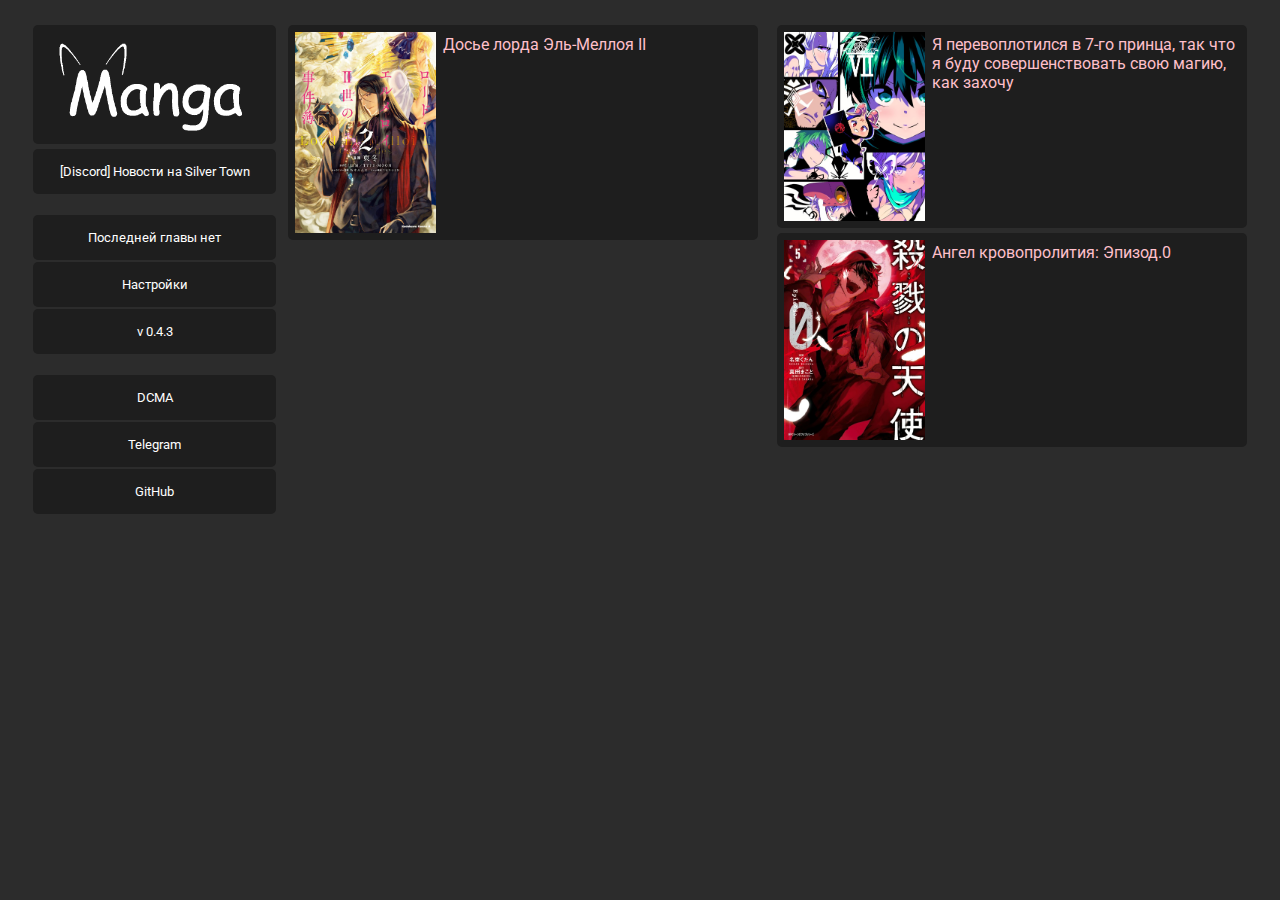
<file: index.html>
<!DOCTYPE html>
<html>
    <head>
        <title>Loading...</title>
        <link rel="stylesheet" href="css/style.css?v=7">
        <script type="text/javascript" src="js/index.js"></script>
        <script type="text/javascript" src="js/theming.js"></script>
        <!-- Global site tag (gtag.js) - Google Analytics -->
        <script async src="https://www.googletagmanager.com/gtag/js?id=G-WBB07CK3DY"></script>
        <script>
            window.dataLayer = window.dataLayer || [];
            function gtag(){dataLayer.push(arguments);}
            gtag('js', new Date());
            gtag('config', 'G-WBB07CK3DY');
        </script>
        <!-- Global site tag (gtag.js) - Google Analytics -->
        <meta name="viewport" content="width=device-width">
        <meta http-equiv="Content-Type" content="text/html; charset=utf-8"> 
        <meta property="og:title" content="Главная">
        <meta property="og:site_name" content="manga.nyaa.ninja">
        <meta property="og:description" content="Главная страница">
        <meta property="og:image" content="android-chrome-512x512.png">
        <!--
        <meta name="viewport" content="height=device-height">
        <meta name="viewport" content="user-scalable=yes">
        -->
    </head>
    <body>
        <script type="text/javascript">
            startstylepage();
        </script>
        <div class="body-trans">
            <progress class="nav-progress" id="progresspage"></progress><h id="titlesys" class="invis"></h>
            <div id="bodydiv" class="nav-body" style="visibility: hidden;">
                <div class="content">
                    <div class="onecol">
                        <div id="title" class="nav-card index-logo">
                            <img class="index-logo-data" src="img/logo-c.png">
                        </div>
                        <a class="links" href="https://discord.gg/WGktEbWTEV" target="_blank"><button class="nav-button button-e">[Discord] Новости на Silver Town</button></a>
                        <hr class="pc-only nav-hr">
                        <button id="lastchbutton" class="nav-button button-e" onclick="last_ch_go()"></button>
                        <div class="pc-only">
                            <a href="setting.html"><button class="nav-button button-e">Настройки</button></a>
                            <a href="news.html" target="_blank"><button class="nav-button button-e">v 0.4.3</button></a><br>
                            <hr class="pc-only nav-hr">
                            <a href="mailto:dcma@nyaa.ninja?subject=Manga Site" target="_blank"><button class="nav-button button-e">DCMA</button></a>
                            <a href="https://t.me/nyaa_ninja" target="_blank"><button class="nav-button button-e">Telegram</button></a>
                            <a href="https://github.com/Hell13Cat/static-manga-engine" target="_blank"><button class="nav-button button-e">GitHub</button></a><br>
                        </div>
                    </div>
                    <div class="twocol">
                        <p id="helper1" class="invis"></p>
                    </div>
                    <div class="mobile-only">
                        <a class="links" href="mailto:dcma@nyaa.ninja?subject=Manga Site" target="_blank">/DCMA</a> | <a class="links" href="https://t.me/nyaa_ninja" target="_blank">/Telegram</a> | <a class="links" href="https://github.com/Hell13Cat/static-manga-engine" target="_blank">/GitHub</a><br>
                        <a class="links" href="setting.html">Настройки</a> | <a class="links" href="news.html">v 0.4.3</a>
                    </div>
                </div>
            </div>
        </div>
        <script type="text/javascript">
            start();
        </script>
    </body>
</html>
</file>
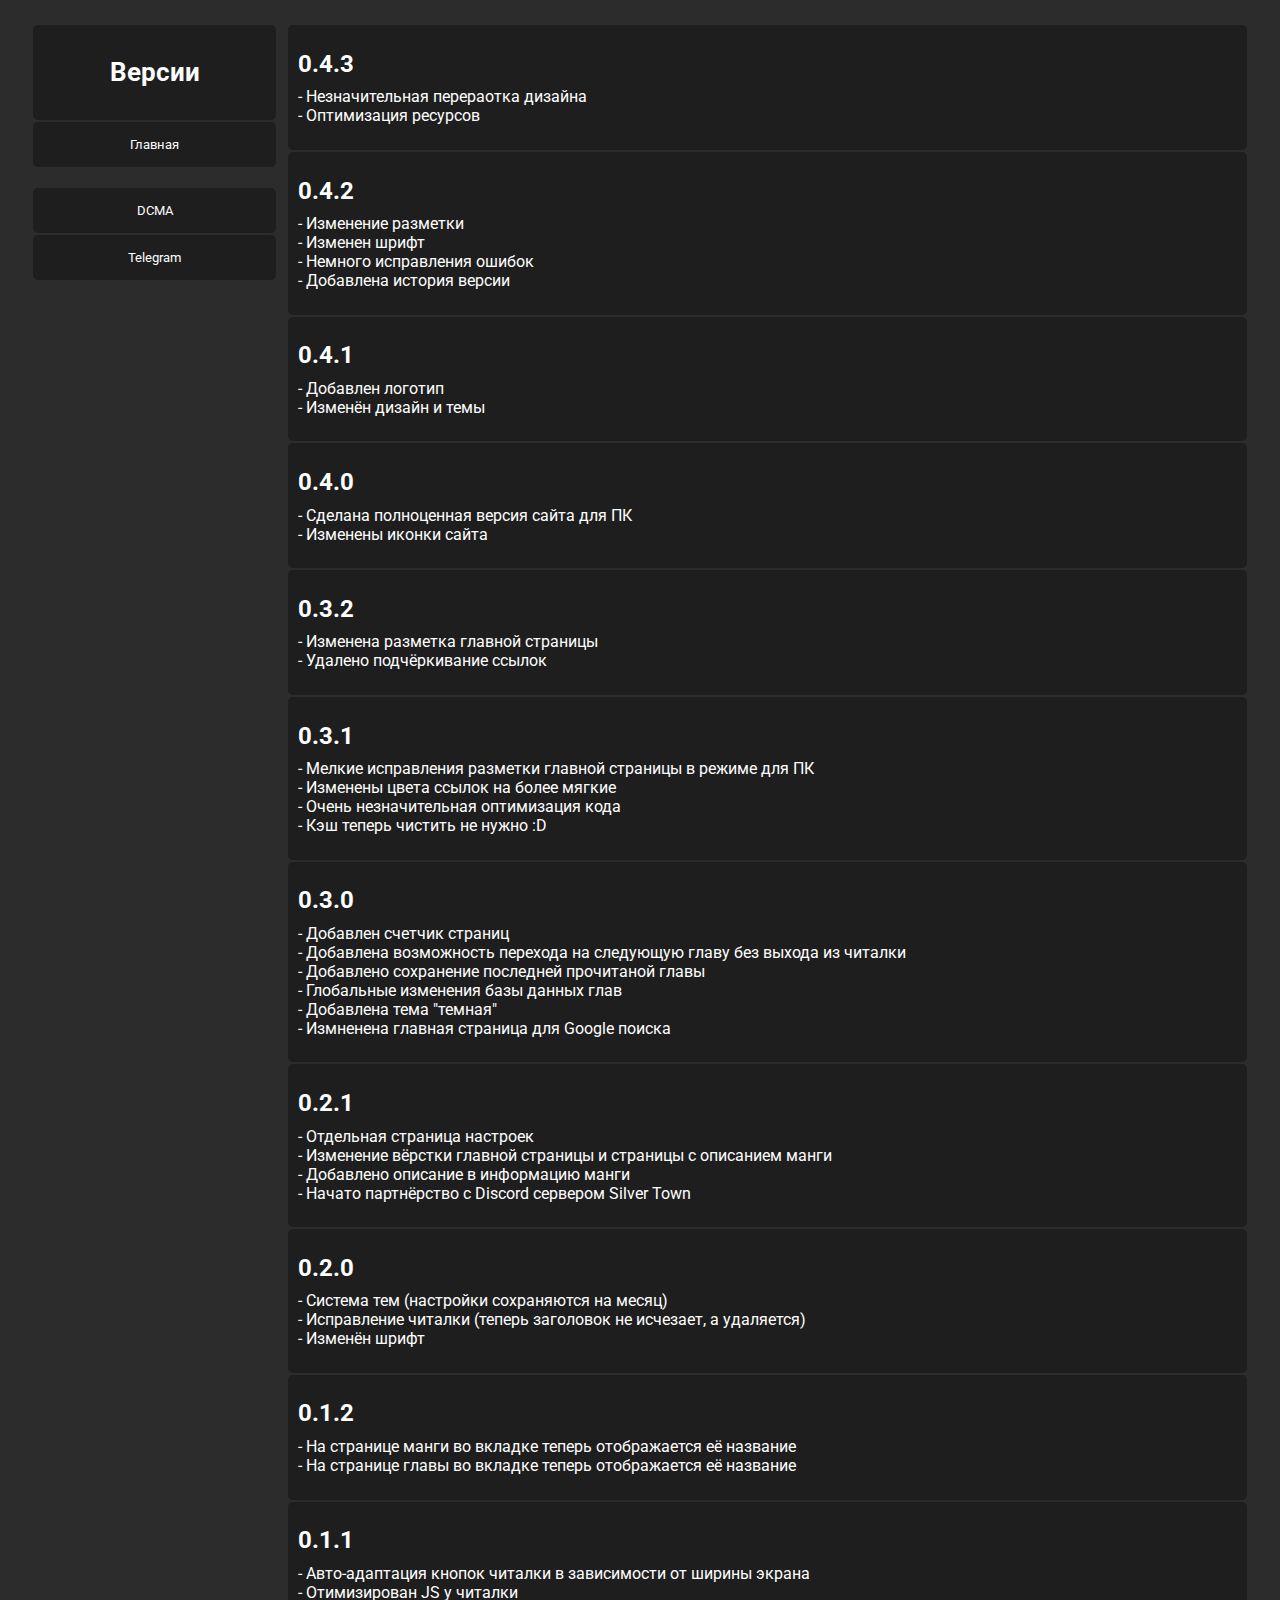
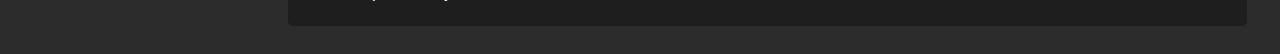
<file: news.html>
<!DOCTYPE html>
<html>
    <head>
        <title>Новости</title>
        <link rel="stylesheet" href="css/style.css?v=7">
        <link rel="stylesheet" href="css/setting.css?v=7">
        <script type="text/javascript" src="js/theming.js"></script>
        <!-- Global site tag (gtag.js) - Google Analytics -->
        <script async src="https://www.googletagmanager.com/gtag/js?id=G-WBB07CK3DY"></script>
        <script>
            window.dataLayer = window.dataLayer || [];
            function gtag(){dataLayer.push(arguments);}
            gtag('js', new Date());
            gtag('config', 'G-WBB07CK3DY');
        </script>
        <meta name="viewport" content="width=device-width">
        <meta http-equiv="Content-Type" content="text/html; charset=utf-8"> 
        <meta property="og:title" content="Главная">
        <meta property="og:site_name" content="manga.nyaa.ninja">
        <meta property="og:description" content="Настройки">
        <meta property="og:image" content="android-chrome-512x512.png">
        <!--
        <meta name="viewport" content="height=device-height">
        <meta name="viewport" content="user-scalable=yes">
        -->
    </head>
    <body>
        <script type="text/javascript">
            startstylepage();
        </script>
        <div class="body-trans">
            <div id="bodydiv" class="nav-body">
                <div class="content">
                    <div class="onecol">
                        <div id="title" class="titlediv nav-button">
                            <h1>Версии</h1>
                        </div>
                        <div class="pc-only">
                            <a href="."><button class="nav-button button-e">Главная</button></a>
                            <hr class="pc-only nav-hr">
                            <a href="mailto:dcma@nyaa.ninja?subject=Manga Site" target="_blank"><button class="nav-button button-e">DCMA</button></a>
                            <a href="https://t.me/nyaa_ninja" target="_blank"><button class="nav-button button-e">Telegram</button></a><br>
                        </div>
                    </div>
                    <div class="twocol">
                        <div class="al-left nav-button">
                            <h2 class="card-nav-content">0.4.3</h2>
                            <p class="card-nav-content">- Незначительная перераотка дизайна<br>- Оптимизация ресурсов</p>
                        </div>
                        <div class="al-left nav-button">
                            <h2 class="card-nav-content">0.4.2</h2>
                            <p class="card-nav-content">- Изменение разметки<br>- Изменен шрифт<br>- Немного исправления ошибок<br>- Добавлена история версии</p>
                        </div>
                        <div class="al-left nav-button">
                            <h2 class="card-nav-content">0.4.1</h2>
                            <p class="card-nav-content">- Добавлен логотип<br>- Изменён дизайн и темы</p>
                        </div>
                        <div class="al-left nav-button">
                            <h2 class="card-nav-content">0.4.0</h2>
                            <p class="card-nav-content">- Сделана полноценная версия сайта для ПК<br>- Изменены иконки сайта</p>
                        </div>
                        <div class="al-left nav-button">
                            <h2 class="card-nav-content">0.3.2</h2>
                            <p class="card-nav-content">- Изменена разметка главной страницы<br>- Удалено подчёркивание ссылок</p>
                        </div>
                        <div class="al-left nav-button">
                            <h2 class="card-nav-content">0.3.1</h2>
                            <p class="card-nav-content">- Мелкие исправления разметки главной страницы в режиме для ПК<br>- Изменены цвета ссылок на более мягкие<br>- Очень незначительная оптимизация кода<br>- Кэш теперь чистить не нужно :D</p>
                        </div>
                        <div class="al-left nav-button">
                            <h2 class="card-nav-content">0.3.0</h2>
                            <p class="card-nav-content">- Добавлен счетчик страниц<br>- Добавлена возможность перехода на следующую главу без выхода из читалки<br>- Добавлено сохранение последней прочитаной главы<br>- Глобальные изменения базы данных глав<br>- Добавлена тема "темная"<br>- Измненена главная страница для Google поиска</p>
                        </div>
                        <div class="al-left nav-button">
                            <h2 class="card-nav-content">0.2.1</h2>
                            <p class="card-nav-content">- Отдельная страница настроек<br>- Изменение вёрстки главной страницы и страницы с описанием манги<br>- Добавлено описание в информацию манги<br>- Начато партнёрство с Discord сервером Silver Town</p>
                        </div>
                        <div class="al-left nav-button">
                            <h2 class="card-nav-content">0.2.0</h2>
                            <p class="card-nav-content">- Система тем (настройки сохраняются на месяц)<br>- Исправление читалки (теперь заголовок не исчезает, а удаляется)<br>- Изменён шрифт</p>
                        </div>
                        <div class="al-left nav-button">
                            <h2 class="card-nav-content">0.1.2</h2>
                            <p class="card-nav-content">- На странице манги во вкладке теперь отображается её название<br>- На странице главы во вкладке теперь отображается её название</p>
                        </div>
                        <div class="al-left nav-button">
                            <h2 class="card-nav-content">0.1.1</h2>
                            <p class="card-nav-content">- Авто-адаптация кнопок читалки в зависимости от ширины экрана<br>- Отимизирован JS у читалки</p>
                        </div>
                        <div class="copyright mobile-only">
                            <a class="links" href="mailto:dcma@nyaa.ninja?subject=Manga Site" target="_blank">/DCMA</a> | <a class="links" href=".">/Главная</a> | <a class="links" href="https://t.me/nyaa_ninja" target="_blank">/Telegram</a><br>
                        </div>
                    </div>
                </div>
            </div>
        </div>
    </body>
</html>
</file>
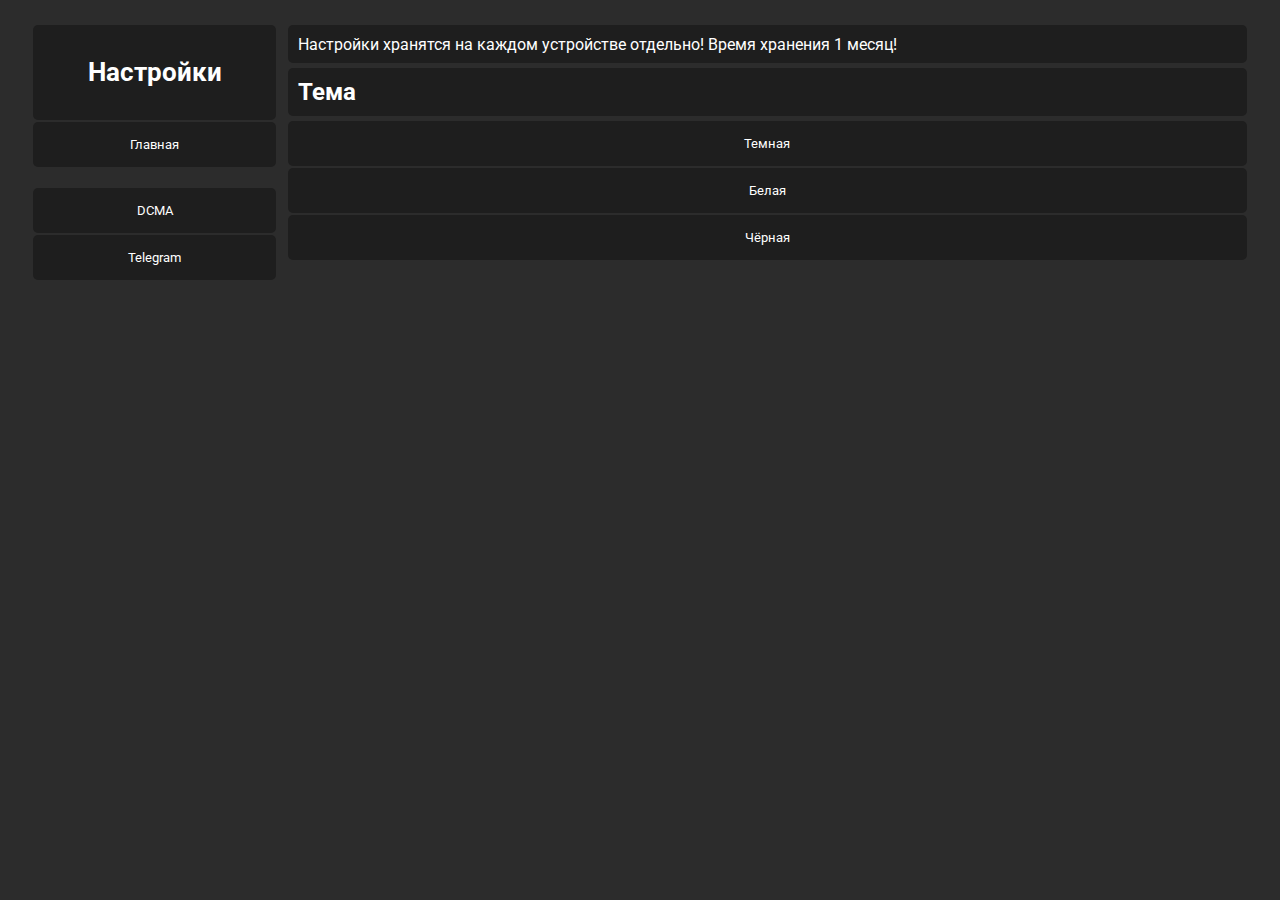
<file: setting.html>
<!DOCTYPE html>
<html>
    <head>
        <title>Настройки</title>
        <link rel="stylesheet" href="css/style.css?v=7">
        <link rel="stylesheet" href="css/setting.css?v=7">
        <script type="text/javascript" src="js/theming.js"></script>
        <!-- Global site tag (gtag.js) - Google Analytics -->
        <script async src="https://www.googletagmanager.com/gtag/js?id=G-WBB07CK3DY"></script>
        <script>
            window.dataLayer = window.dataLayer || [];
            function gtag(){dataLayer.push(arguments);}
            gtag('js', new Date());
            gtag('config', 'G-WBB07CK3DY');
        </script>
        <meta name="viewport" content="width=device-width">
        <meta http-equiv="Content-Type" content="text/html; charset=utf-8"> 
        <meta property="og:title" content="Главная">
        <meta property="og:site_name" content="manga.nyaa.ninja">
        <meta property="og:description" content="Настройки">
        <meta property="og:image" content="android-chrome-512x512.png">
        <!--
        <meta name="viewport" content="height=device-height">
        <meta name="viewport" content="user-scalable=yes">
        -->
    </head>
    <body>
        <script type="text/javascript">
            startstylepage();
        </script>
        <div class="body-trans">
            <div id="bodydiv" class="nav-body">
                <div class="content">
                    <div class="onecol">
                        <div id="title" class="titlediv nav-button">
                            <h1>Настройки</h1>
                        </div>
                        <div class="pc-only">
                            <a href="."><button class="nav-button button-e">Главная</button></a>
                            <hr class="pc-only nav-hr">
                            <a href="mailto:dcma@nyaa.ninja?subject=Manga Site" target="_blank"><button class="nav-button button-e">DCMA</button></a>
                            <a href="https://t.me/nyaa_ninja" target="_blank"><button class="nav-button button-e">Telegram</button></a><br>
                        </div>
                    </div>
                    <div class="twocol">
                        <div class="al-left">
                            <div class="nav-card">
                                <p class="card-nav-content">Настройки хранятся на каждом устройстве отдельно! Время хранения 1 месяц!</p>
                            </div>
                            <div class="nav-card">
                                <h2 class="card-nav-content">Тема</h2>
                            </div>
                            <button class="nav-button button-e" onclick="swap_theme(3)">Темная</button><br>
                            <button class="nav-button button-e" onclick="swap_theme(2)">Белая</button><br>
                            <button class="nav-button button-e" onclick="swap_theme(1)">Чёрная</button><br>
                        </div>
                        <div class="copyright mobile-only">
                            <a class="links" href="mailto:dcma@nyaa.ninja?subject=Manga Site" target="_blank">/DCMA</a> | <a class="links" href=".">/Главная</a> | <a class="links" href="https://t.me/nyaa_ninja" target="_blank">/Telegram</a><br>
                        </div>
                    </div>
                </div>
            </div>
        </div>
    </body>
</html>
</file>
<file: css/style.css>
@import url('https://fonts.googleapis.com/css2?family=Roboto&display=swap');

body {
    text-align: center;
    font-family: 'Roboto', sans-serif;
}

.links {
    text-decoration: none;
}

.invis {
    display: none;
}

.button-e {
    opacity: 1;
    cursor: pointer;
}

.button-e:hover {
    opacity: 0.8;
    cursor: pointer;
}

.al-left {
    text-align: left;
}

.nav-button {
    padding: 5px;
    opacity: 1;
    margin-bottom: 2px;
    font-family: 'Roboto', sans-serif;
}
.nav-text-left {
    text-align: left;
}

.nav-progress {
    width: 100%;
}

.nav-button {
    border-radius: 5px;
}

.nav-card {
    transition: 0.3s;
    text-align: left;
    margin-bottom: 5px;
    border-radius: 5px;
    display: flex;
}

.nav-hr {
    width: 95%;
    height: 1px;
    visibility: hidden;
}

.ch-button {
    margin-left: 1%;
    margin-right: 1%;
}

.manga-nav-card {
    transition: 0.3s;
    text-align: left;
    margin-bottom: 5px;
    border-radius: 5px;
    display: flex;
    flex-direction: column;
}

.manga-cover-card {
    display: flex;
    align-items: center;
    justify-content: center;
}

.index-nav-card {
    display: flex;
}

.index-logo {
    display: flex;
    align-items: center;
    justify-content: center;
}

.index-manga-links {
    margin-top: 10px;
    width: 70%;
}

/* --------------------------------- */
/* Динамичное */
/* --------------------------------- */

@media only screen and (min-width : 801px) {
    .pc-only {
        display: block;
    }
    .mobile-only {
        display: none;
    }
    .content {
        display: flex;
        flex-direction: row;
        flex-wrap: wrap;
        max-height: 100%;
        padding: 0;
    }
    .onecol {
        width: 20%;
        height: 100%;
        background-clip: content-box;
        list-style: none;
        padding-right: 1%;
    }
    .twocol {
        width: 79%;
        height: 100%;
        background-clip: content-box;
        list-style: none;
    }
    .nav-button {
        width: 100%;
        height: 15%;
        padding-left: 0px;
        padding-right: 0px;
        padding-top: 15px;
        padding-bottom: 15px;
    }
    .nav-body {
        margin: 2%;
        height: 100%;
    }
    .ch-button {
        width: 48%;
    }
    .index-manga-one-1 {
        width: 49%;
        float: left;
    }
    
    .index-manga-one-2 {
        width: 49%;
        float: right;
    }
    .manga-cover {
        width: 100%;
        margin: 7px 7px 7px 7px;
    }
    .manga-nav-content {
        margin: 1%;
    }
    .manga-links {
        display: flex;
        align-items: center;
        justify-content: center;
    }
    .card-nav-content {
        margin: 1%;
    }
    .index-manga-cover {
        width: 30%;
        margin: 7px 7px 7px 7px;
    }
    .index-logo-data {
        width: 100%;
    }
}

@media only screen and (min-width : 801px) and (max-width : 1090px) {
    .titlediv {
        font-size: 60%;
    }
}

@media only screen and (min-width : 1091px) {
    .titlediv {
        font-size: 80%;
    }
}



@media only screen and (max-width : 800px) {
    .sitebuttons {
        width: 100%;
    }
    .homebuttons {
        width: 8%;
        padding-top: 5px;
    }
    .pc-only {
        display: none;
    }
    .mobile-only {
        display: block;
    }
    .nav-button {
        width: 100%;
        height: 30%;
        padding-left: 0px;
        padding-right: 0px;
        padding-top: 20px;
        padding-bottom: 20px;
    }
    .block-text{
        width: 100%;
        height: 30%;
    }
    .nav-body {
        margin: 0%;
        height: 100%;
    }
    .ch-button {
        width: 48%;
    }
    .ch-button1 {
        width: 48%;
    }
    .manga-cover {
        width: 30%;
        margin: 7px 7px 7px 7px;
    }
    .manga-nav-content {
        margin: 2%;
    }
    .manga-links {
        display: flex;
        align-items: left;
        justify-content: left;
    }
    .card-nav-content {
        margin: 2%;
    }
    .index-manga-cover {
        width: 30%;
        margin: 7px 7px 7px 7px;
    }
    .index-logo-data {
        width: 50%;
    }
}
</file>
<file: css/setting.css>
.theme-button {
    width: 50%;
    height: 15%;
    cursor: pointer;
    opacity: 1;
    padding-left: 0px;
    padding-right: 0px;
    padding-top: 15px;
    padding-bottom: 15px;
}
.theme-button:hover {
    opacity:0.8;
}
</file>
